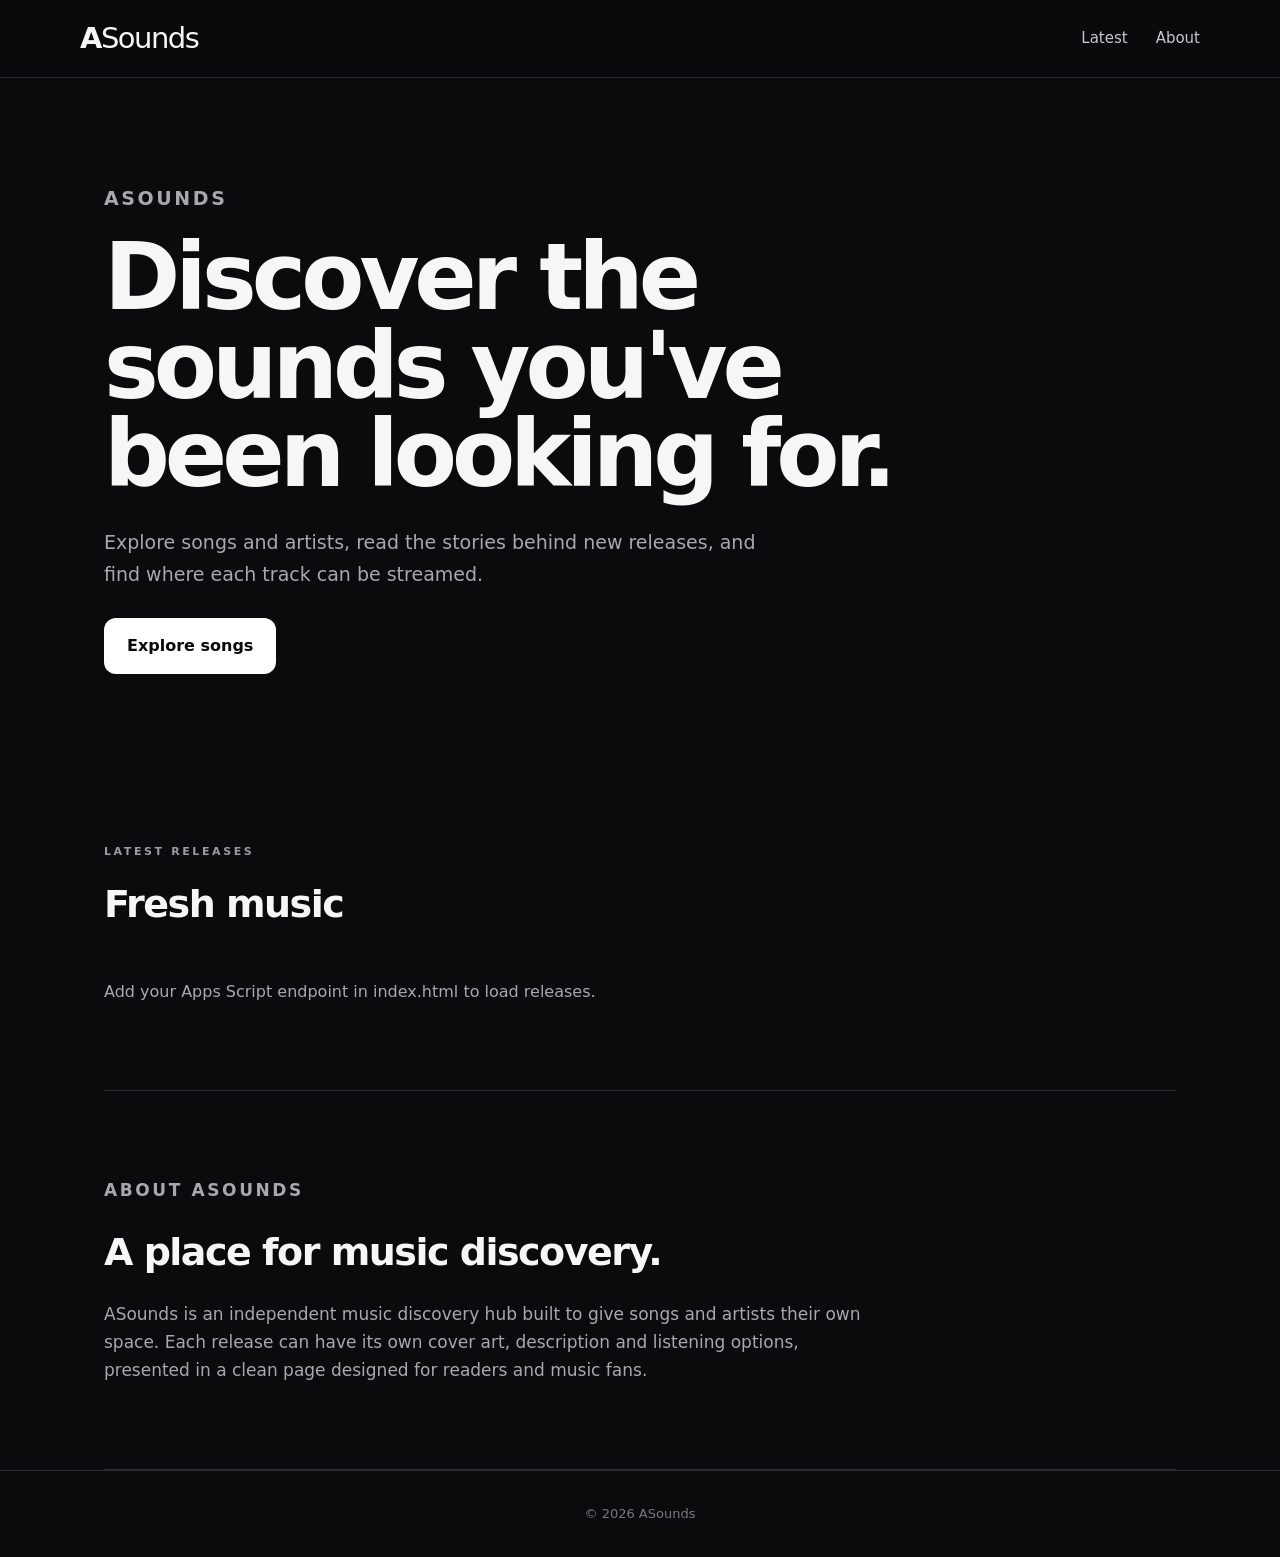
<file: index.html>
<!doctype html>
<html lang="en">
<head>
<meta charset="utf-8"><meta name="viewport" content="width=device-width,initial-scale=1">
<meta name="description" content="ASounds — discover songs, artists and new music.">
<title>ASounds — Discover Music</title>
<link rel="stylesheet" href="style.css">
</head>
<body>
<header class="site-header"><a class="brand" href="index.html"><b>A</b>Sounds</a><nav class="nav"><a href="#latest">Latest</a><a href="#about">About</a></nav></header>
<main class="wrap">
<section class="hero">
<p class="eyebrow">ASOUNDS</p>
<h1>Discover the sounds you've been looking for.</h1>
<p>Explore songs and artists, read the stories behind new releases, and find where each track can be streamed.</p>
<a class="button" href="#latest">Explore songs</a>
</section>
<section id="latest" class="section">
<div class="section-head"><div><p class="eyebrow">LATEST RELEASES</p><h2>Fresh music</h2></div></div>
<div id="songs" class="song-grid"><p class="loading">Loading releases…</p></div>
</section>
<section id="about" class="section about">
<p class="eyebrow">ABOUT ASOUNDS</p><h2>A place for music discovery.</h2>
<p>ASounds is an independent music discovery hub built to give songs and artists their own space. Each release can have its own cover art, description and listening options, presented in a clean page designed for readers and music fans.</p>
</section>
</main>
<footer>© 2026 ASounds</footer>
<script>
const ENDPOINT="PASTE_YOUR_APPS_SCRIPT_WEB_APP_URL_HERE";
const fallback = [];
const esc = s => String(s||'').replace(/[&<>"']/g,m=>({'&':'&amp;','<':'&lt;','>':'&gt;','"':'&quot;',"'":'&#39;'}[m]));
function card(s,i){return `<article class="song-card">
<img class="cover-mini" src="${esc(s.coverUrl||'')}" alt="" onerror="this.style.visibility='hidden'">
<div class="song-card-body"><span class="tag">${esc(s.genre||'Music')}</span><h3>${esc(s.title)}</h3><p>${esc(s.artist)}</p><a class="small-button" href="song.html?slug=${encodeURIComponent(s.slug)}">Open song</a></div></article>`}
async function load(){
 const box=document.getElementById('songs');
 if(!ENDPOINT.startsWith('http')){box.innerHTML='<p class="muted">Add your Apps Script endpoint in index.html to load releases.</p>';return}
 try{
  const r=await fetch(ENDPOINT); const x=await r.json();
  if(!x.ok) throw new Error(x.message);
  box.innerHTML=x.songs.length?x.songs.map(card).join(''):'<p class="muted">No releases have been added yet.</p>';
 }catch(e){box.innerHTML='<p class="muted">Releases are temporarily unavailable. Please try again later.</p>'}
}
load();
</script>
</body></html>
</file>
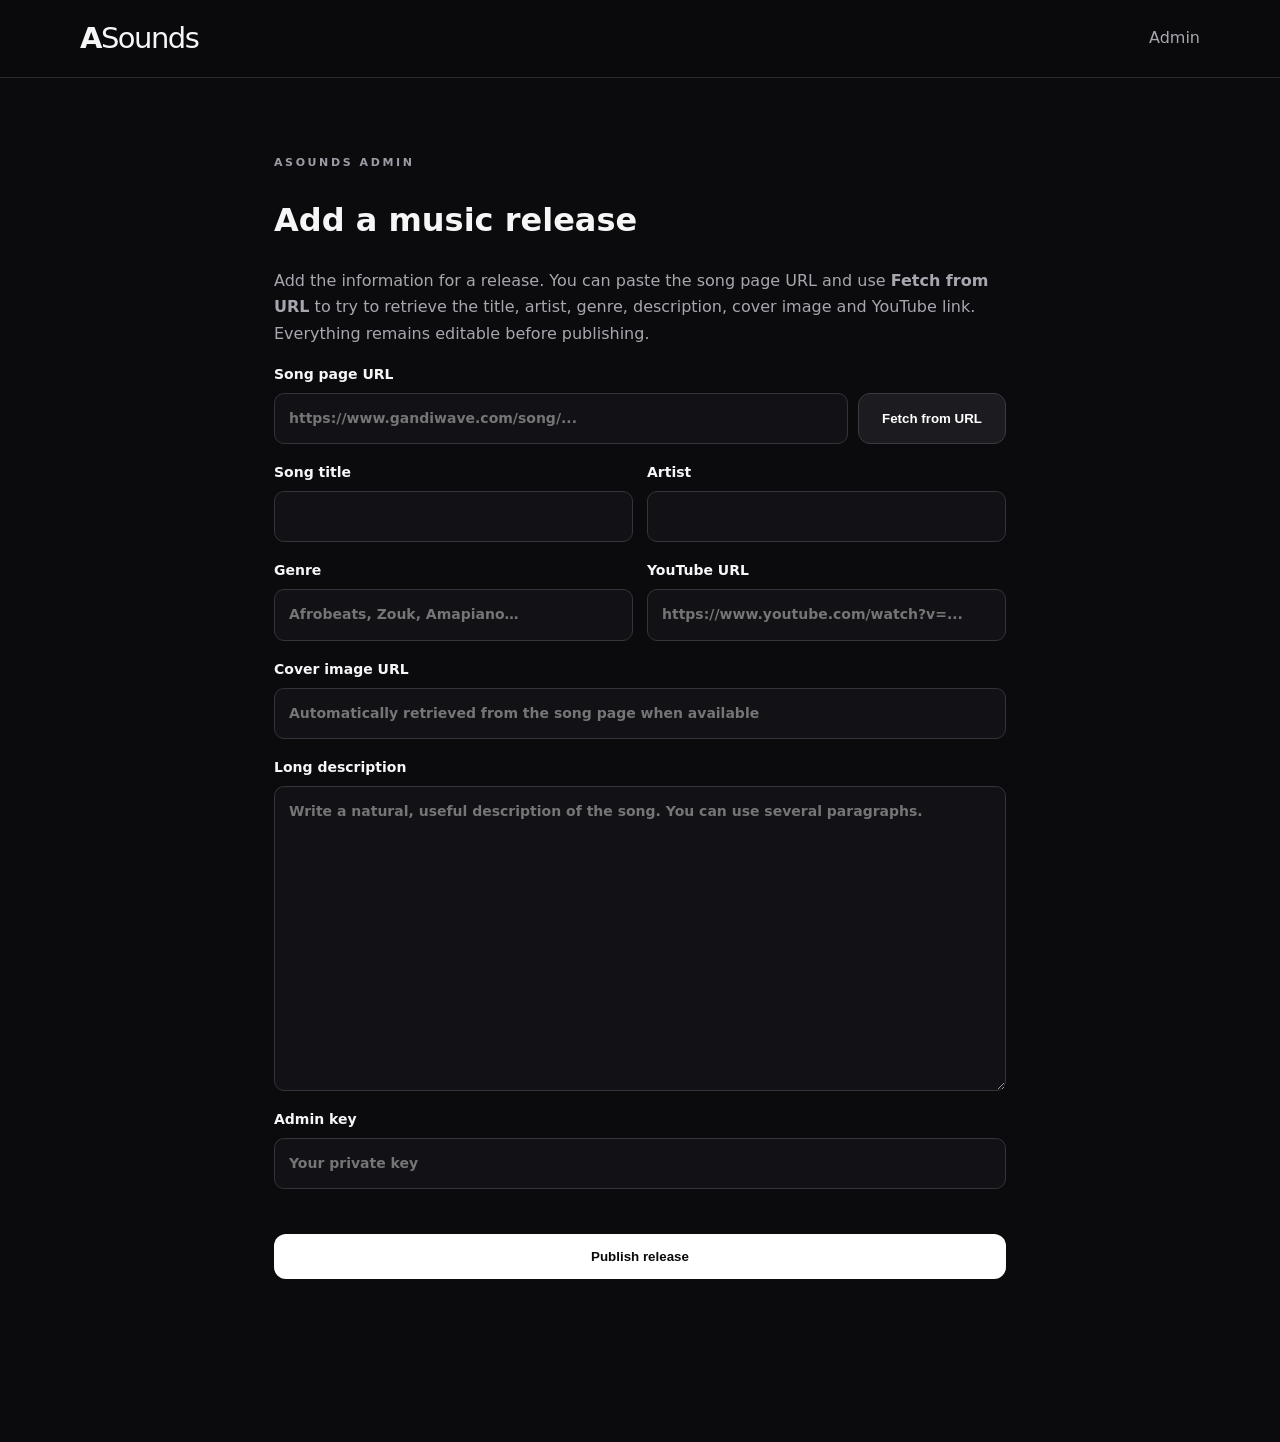
<file: admin.html>
<!doctype html>
<html lang="en">
<head><meta charset="utf-8"><meta name="viewport" content="width=device-width,initial-scale=1">
<title>ASounds Admin — Add Release</title><link rel="stylesheet" href="style.css">
</head>
<body>
<header class="site-header"><a class="brand" href="index.html"><b>A</b>Sounds</a><span class="muted">Admin</span></header>
<main class="admin-wrap">
<p class="eyebrow">ASOUNDS ADMIN</p><h1>Add a music release</h1>
<p class="muted">Add the information for a release. You can paste the song page URL and use <b>Fetch from URL</b> to try to retrieve the title, artist, genre, description, cover image and YouTube link. Everything remains editable before publishing.</p>
<form id="form" class="admin-form">
<div><label>Song page URL
<div class="fetch-row"><input id="sourceUrl" type="url" required placeholder="https://www.gandiwave.com/song/..."><button id="fetchBtn" class="button ghost" type="button">Fetch from URL</button></div></label></div>
<div id="preview" class="preview"><img id="previewImg" alt=""><div><b id="previewTitle"></b><div id="previewText" class="muted"></div></div></div>
<div class="form-row"><label>Song title<input id="title" required></label><label>Artist<input id="artist" required></label></div>
<div class="form-row"><label>Genre<input id="genre" placeholder="Afrobeats, Zouk, Amapiano…"></label><label>YouTube URL<input id="youtubeUrl" type="url" placeholder="https://www.youtube.com/watch?v=..."></label></div>
<label>Cover image URL<input id="coverUrl" type="url" placeholder="Automatically retrieved from the song page when available"></label>
<label>Long description<textarea id="description" rows="12" required placeholder="Write a natural, useful description of the song. You can use several paragraphs."></textarea></label>
<label>Admin key<input id="key" type="password" required placeholder="Your private key"></label>
<button class="button" type="submit">Publish release</button>
<p id="status" class="status"></p>
</form>
</main>
<script>
const ENDPOINT="PASTE_YOUR_APPS_SCRIPT_WEB_APP_URL_HERE";
const $=id=>document.getElementById(id);
const setStatus=t=>$('status').textContent=t;
$('fetchBtn').addEventListener('click',async()=>{
 const url=$('sourceUrl').value.trim(); if(!url){setStatus('Paste a song URL first.');return}
 if(!ENDPOINT.startsWith('http')){setStatus('Add the Apps Script endpoint first.');return}
 setStatus('Reading the song page…');
 try{
  const r=await fetch(ENDPOINT+'?action=preview&url='+encodeURIComponent(url)); const x=await r.json();
  if(!x.ok) throw new Error(x.message||'Could not fetch metadata.');
  $('title').value=x.title||$('title').value;$('artist').value=x.artist||$('artist').value;$('genre').value=x.genre||$('genre').value;
  $('description').value=x.description||$('description').value;$('coverUrl').value=x.coverUrl||$('coverUrl').value;$('youtubeUrl').value=x.youtubeUrl||$('youtubeUrl').value;
  if(x.coverUrl){$('previewImg').src=x.coverUrl;$('preview').classList.add('show')}
  $('previewTitle').textContent=x.title||'Metadata found';$('previewText').textContent=x.artist||'';
  setStatus('Metadata retrieved. Check and edit it, then publish.');
 }catch(e){document.getElementById('status').textContent='Could not retrieve the page automatically. You can enter the details manually.'}
});
$('form').addEventListener('submit',async e=>{
 e.preventDefault();
 if(!ENDPOINT.startsWith('http')){setStatus('Add the Apps Script endpoint first.');return}
 setStatus('Publishing…');
 const payload={action:'addSong',key:$('key').value,title:$('title').value.trim(),artist:$('artist').value.trim(),genre:$('genre').value.trim(),description:$('description').value.trim(),sourceUrl:$('sourceUrl').value.trim(),youtubeUrl:$('youtubeUrl').value.trim(),coverUrl:$('coverUrl').value.trim()};
 try{
  const r=await fetch(ENDPOINT,{method:'POST',body:JSON.stringify(payload)});const x=await r.json();
  if(!x.ok) throw new Error(x.message||'Could not publish.');
  setStatus('Published successfully. The release will appear on ASounds.');
  $('form').reset();$('preview').classList.remove('show');
 }catch(err){setStatus(err.message||'Could not publish. Check your Apps Script deployment.')}
});
</script>
</body></html>
</file>
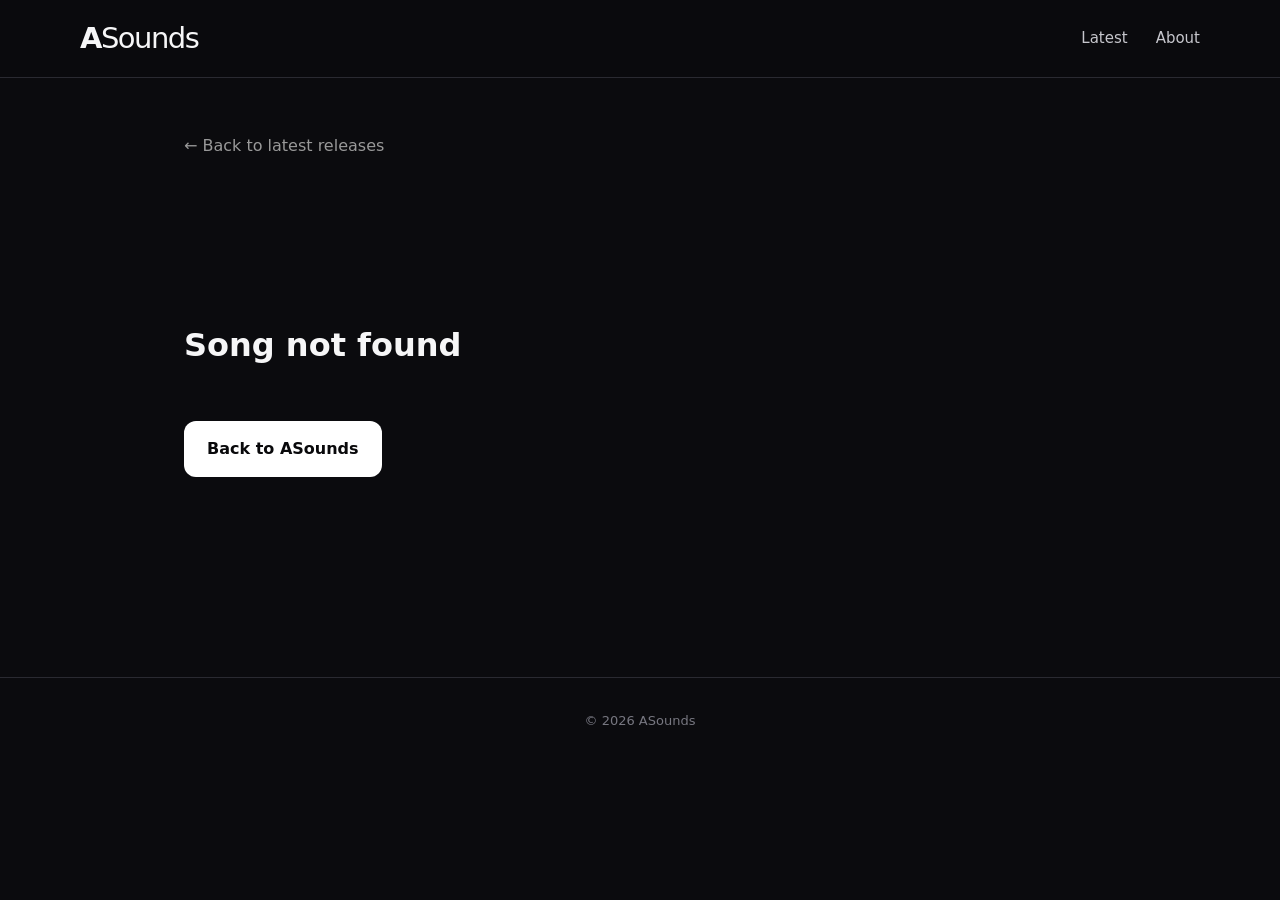
<file: song.html>
<!doctype html>
<html lang="en">
<head>
<meta charset="utf-8"><meta name="viewport" content="width=device-width,initial-scale=1">
<meta name="description" id="metaDescription" content="ASounds song page.">
<title>Song — ASounds</title><link rel="stylesheet" href="style.css">
</head>
<body>
<header class="site-header"><a class="brand" href="index.html"><b>A</b>Sounds</a><nav class="nav"><a href="index.html#latest">Latest</a><a href="index.html#about">About</a></nav></header>
<main class="song-wrap">
<a class="back" href="index.html#latest">← Back to latest releases</a>
<div id="content"><p class="loading">Loading song…</p></div>
</main>
<footer>© 2026 ASounds</footer>
<script>
const ENDPOINT="PASTE_YOUR_APPS_SCRIPT_WEB_APP_URL_HERE";
const esc=s=>String(s||'').replace(/[&<>"']/g,m=>({'&':'&amp;','<':'&lt;','>':'&gt;','"':'&quot;',"'":'&#39;'}[m]));
const paras=s=>String(s||'').split(/\n\s*\n/).filter(Boolean).map(p=>`<p>${esc(p)}</p>`).join('');
function youtubeHref(u){return /^https?:\/\//i.test(u||'')?u:''}
async function load(){
 const slug=new URLSearchParams(location.search).get('slug');
 const c=document.getElementById('content');
 if(!slug){c.innerHTML='<div class="not-found"><h1>Song not found</h1><a class="button" href="index.html">Back to ASounds</a></div>';return}
 try{
  const r=await fetch(ENDPOINT+'&slug='+encodeURIComponent(slug)); const x=await r.json();
  if(!x.ok||!x.songs.length) throw new Error('not found');
  const s=x.songs[0];
  document.title=`${s.title} by ${s.artist} — ASounds`;
  document.getElementById('metaDescription').setAttribute('content',(s.description||`${s.title} by ${s.artist}`).slice(0,160));
  const date=s.createdAt?new Date(s.createdAt).toLocaleDateString(undefined,{year:'numeric',month:'long',day:'numeric'}):'';
  const yt=youtubeHref(s.youtubeUrl);
  c.innerHTML=`
   <section class="song-top">
    <img class="cover-large" src="${esc(s.coverUrl||'')}" alt="${esc(s.title)} cover art" onerror="this.src='';this.style.visibility='hidden'">
    <div class="song-meta"><span class="tag">${esc(s.genre||'Music')}</span><h1>${esc(s.title)}</h1><p class="song-artist">by ${esc(s.artist)}</p>${date?`<p class="song-date">Added ${esc(date)}</p>`:''}</div>
   </section>
   <section class="description-block"><p class="eyebrow">ABOUT THE SONG</p><h2>Song description</h2><div class="long-description">${paras(s.description)}</div></section>
   <section class="stream-box"><h2>Stream the song on music stores</h2><div class="stream-buttons">
    <a class="stream-button" href="${esc(s.sourceUrl)}" target="_blank" rel="noopener noreferrer">GandiWave</a>
    ${yt?`<a class="stream-button secondary" href="${esc(yt)}" target="_blank" rel="noopener noreferrer">YouTube</a>`:''}
   </div></section>`;
 }catch(e){c.innerHTML='<div class="not-found"><h1>Song not found</h1><p class="muted">This release may have been removed or is not available yet.</p><a class="button" href="index.html">Back to ASounds</a></div>'}
}
load();
</script>
</body></html>
</file>
<file: style.css>
*{box-sizing:border-box}
:root{--bg:#0b0b0e;--panel:#121216;--panel2:#17171c;--line:#2a2a31;--text:#f6f6f7;--muted:#a7a7af;--soft:#777780;--accent:#fff;--max:1120px}
html{scroll-behavior:smooth}
body{margin:0;background:var(--bg);color:var(--text);font-family:Inter,system-ui,-apple-system,BlinkMacSystemFont,"Segoe UI",Arial,sans-serif;line-height:1.65}
a{color:inherit;text-decoration:none}
img{max-width:100%;display:block}
.site-header{height:78px;border-bottom:1px solid var(--line);display:flex;align-items:center;justify-content:space-between;padding:0 max(24px,calc((100% - var(--max))/2));position:sticky;top:0;background:rgba(11,11,14,.94);backdrop-filter:blur(12px);z-index:20}
.brand{font-size:29px;letter-spacing:-1.5px;font-weight:400}.brand b{font-weight:900}
.nav{display:flex;gap:28px;color:#c6c6cc;font-size:15px}.nav a:hover{color:#fff}
.wrap{max-width:var(--max);margin:auto;padding:0 24px}
.hero{padding:105px 0 90px;max-width:900px}
.eyebrow{font-size:11px;letter-spacing:2.6px;font-weight:850;color:#9c9ca5;text-transform:uppercase}
.hero h1{font-size:clamp(52px,8vw,92px);line-height:.96;letter-spacing:-5px;margin:20px 0 28px;max-width:850px}
.hero p{font-size:19px;color:var(--muted);max-width:680px;margin:0}
.button{display:inline-flex;align-items:center;justify-content:center;gap:10px;background:#fff;color:#09090b;border:0;padding:15px 23px;border-radius:12px;font-weight:850;margin-top:28px;cursor:pointer}
.button:hover{transform:translateY(-1px)}
.section{padding:68px 0}.section-head{display:flex;align-items:end;justify-content:space-between;gap:20px;margin-bottom:28px}.section h2{font-size:38px;letter-spacing:-1.5px;margin:4px 0 0}.muted{color:var(--muted)}
.song-grid{display:grid;grid-template-columns:repeat(2,minmax(0,1fr));gap:16px}
.song-card{border:1px solid var(--line);background:var(--panel);border-radius:18px;overflow:hidden;display:flex;align-items:center;min-height:132px;transition:.2s}
.song-card:hover{border-color:#44444c;transform:translateY(-2px)}
.cover-mini{width:132px;height:132px;object-fit:cover;background:#202027;flex:0 0 132px}
.song-card-body{padding:18px 18px 18px 20px;min-width:0;flex:1}.song-card h3{font-size:22px;line-height:1.15;margin:5px 0 4px;white-space:nowrap;overflow:hidden;text-overflow:ellipsis}.song-card p{margin:0;color:#9b9ba3}.tag{font-size:10px;letter-spacing:1.5px;color:#888892;text-transform:uppercase;font-weight:800}
.small-button{display:inline-flex;margin-top:13px;border:1px solid #3a3a42;border-radius:9px;padding:8px 12px;font-size:12px;font-weight:800}
.about{border-top:1px solid var(--line);border-bottom:1px solid var(--line)}.about p{color:var(--muted);max-width:760px;font-size:17px}
footer{border-top:1px solid var(--line);color:#777780;text-align:center;padding:32px 24px;font-size:13px}

.song-wrap{max-width:960px;margin:auto;padding:55px 24px 90px}.back{color:#999;display:inline-block;margin-bottom:28px}
.song-top{display:grid;grid-template-columns:330px 1fr;gap:46px;align-items:center}
.cover-large{width:330px;height:330px;object-fit:cover;border-radius:18px;background:#1a1a20;border:1px solid var(--line);box-shadow:0 25px 70px rgba(0,0,0,.35)}
.song-meta h1{font-size:clamp(48px,7vw,82px);line-height:.96;letter-spacing:-4px;margin:13px 0 8px}.song-artist{font-size:22px;color:#d2d2d7;margin:0 0 14px}.song-date{font-size:13px;color:#777780}
.description-block{padding:72px 0 10px}.description-block h2{font-size:25px;margin:0 0 20px}.long-description{font-size:18px;color:#c4c4ca;max-width:820px;white-space:pre-line}.long-description p{margin:0 0 22px}
.stream-box{margin-top:60px;border:1px solid var(--line);background:var(--panel);border-radius:20px;padding:34px;max-width:760px}.stream-box h2{text-align:center;letter-spacing:1.8px;font-size:15px;margin:0 0 25px;text-transform:uppercase;color:#d8d8dc}.stream-buttons{display:grid;grid-template-columns:1fr 1fr;gap:14px}.stream-button{padding:17px 18px;border-radius:12px;background:#fff;color:#09090b;font-weight:900;text-align:center}.stream-button.secondary{background:#1d1d23;color:#fff;border:1px solid #3b3b43}.stream-button:hover{opacity:.9}
.not-found{padding:110px 0}.loading{color:#999}
.admin-wrap{max-width:780px;margin:auto;padding:65px 24px 90px}.admin-form{display:grid;gap:17px}.admin-form label{display:grid;gap:7px;font-weight:750;font-size:14px}.admin-form input,.admin-form textarea{width:100%;border:1px solid #34343c;background:#111116;color:#fff;border-radius:10px;padding:13px 14px;font:inherit;outline:none}.admin-form textarea{resize:vertical}.admin-form input:focus,.admin-form textarea:focus{border-color:#777}
.form-row{display:grid;grid-template-columns:1fr 1fr;gap:14px}.fetch-row{display:flex;gap:10px}.fetch-row input{flex:1}.ghost{background:#1b1b20;color:#fff;border:1px solid #3a3a42;margin-top:0}.status{min-height:24px;color:#aaa}.preview{display:none;border:1px solid var(--line);border-radius:14px;padding:14px;background:#111116}.preview.show{display:flex;gap:14px;align-items:center}.preview img{width:72px;height:72px;border-radius:9px;object-fit:cover;background:#222}
@media(max-width:760px){.site-header{padding:0 18px}.nav{gap:15px}.wrap{padding:0 18px}.hero{padding:78px 0 65px}.hero h1{letter-spacing:-3px}.song-grid{grid-template-columns:1fr}.song-top{grid-template-columns:1fr;gap:28px}.cover-large{width:min(100%,330px);height:auto;aspect-ratio:1;margin:auto}.song-meta{text-align:left}.song-wrap{padding-left:18px;padding-right:18px}.stream-buttons{grid-template-columns:1fr}.form-row{grid-template-columns:1fr}.fetch-row{flex-direction:column}.fetch-row .button{width:100%}}
</file>
